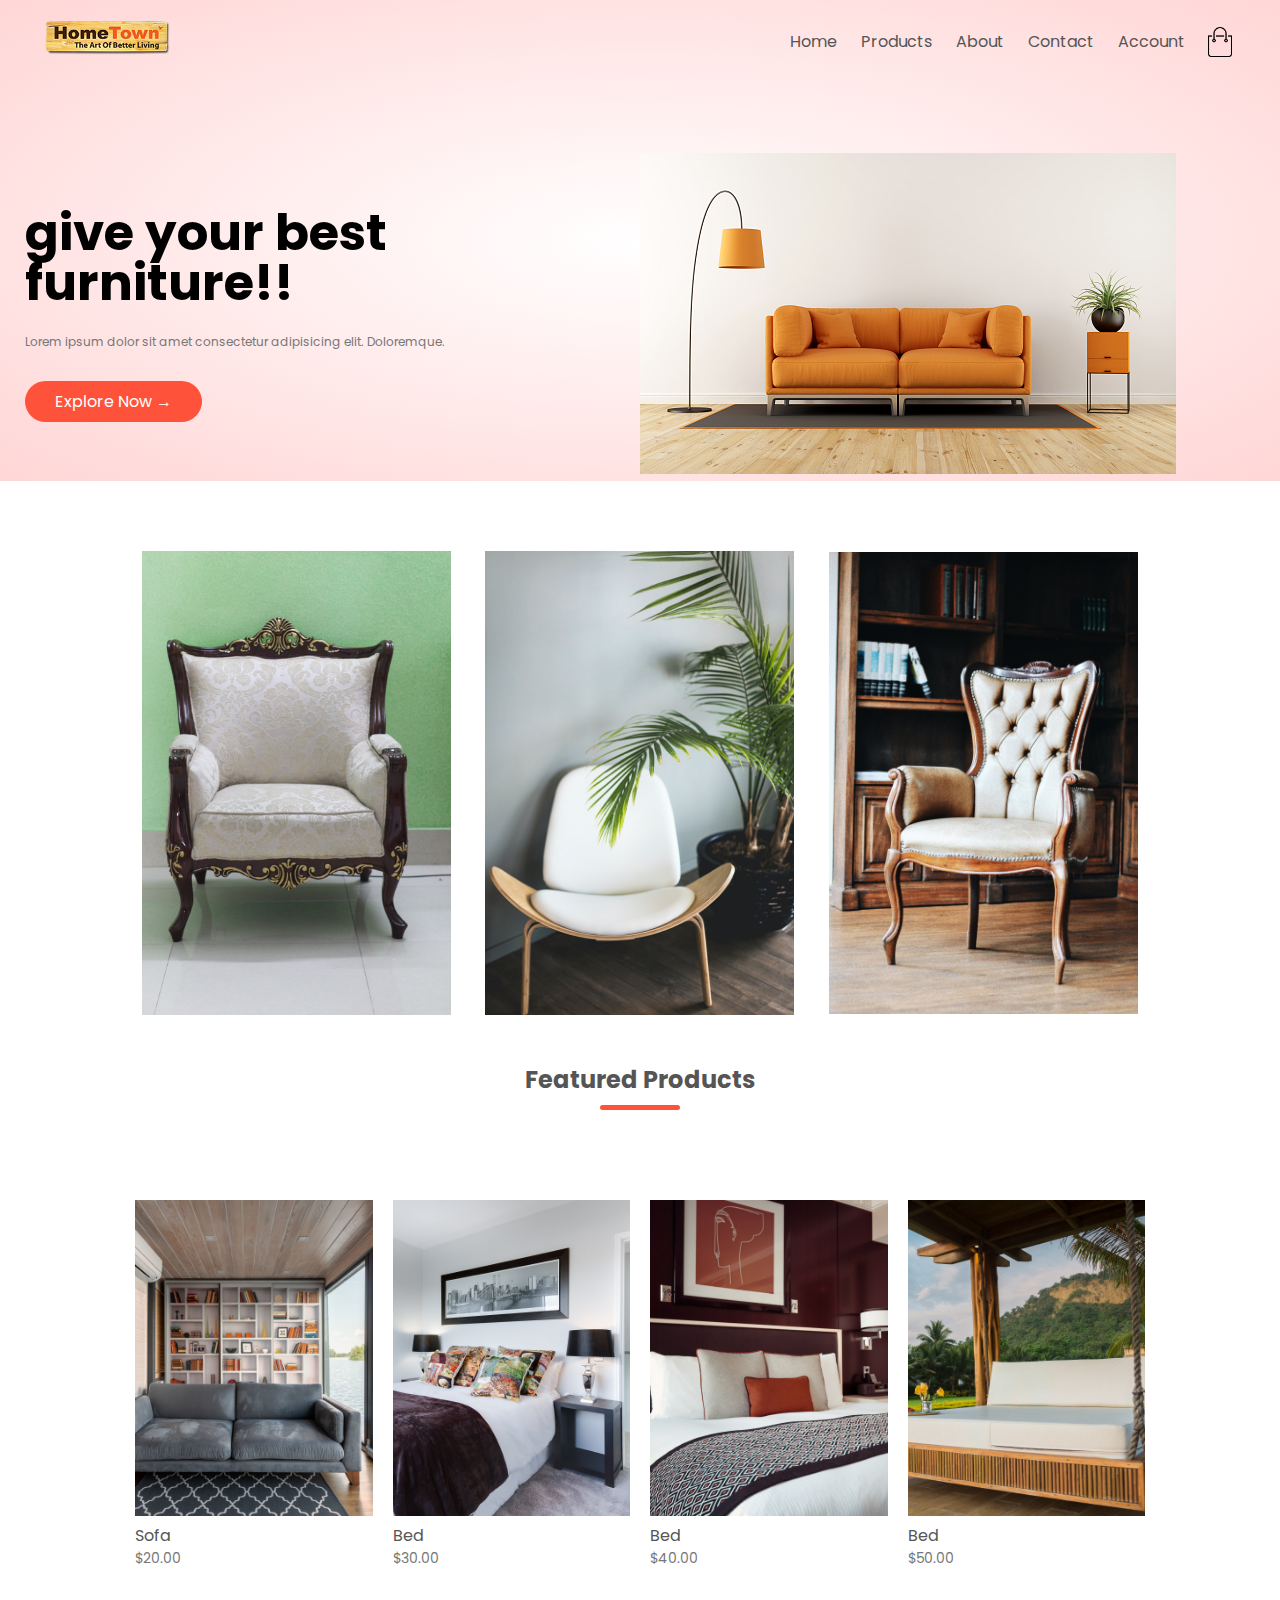
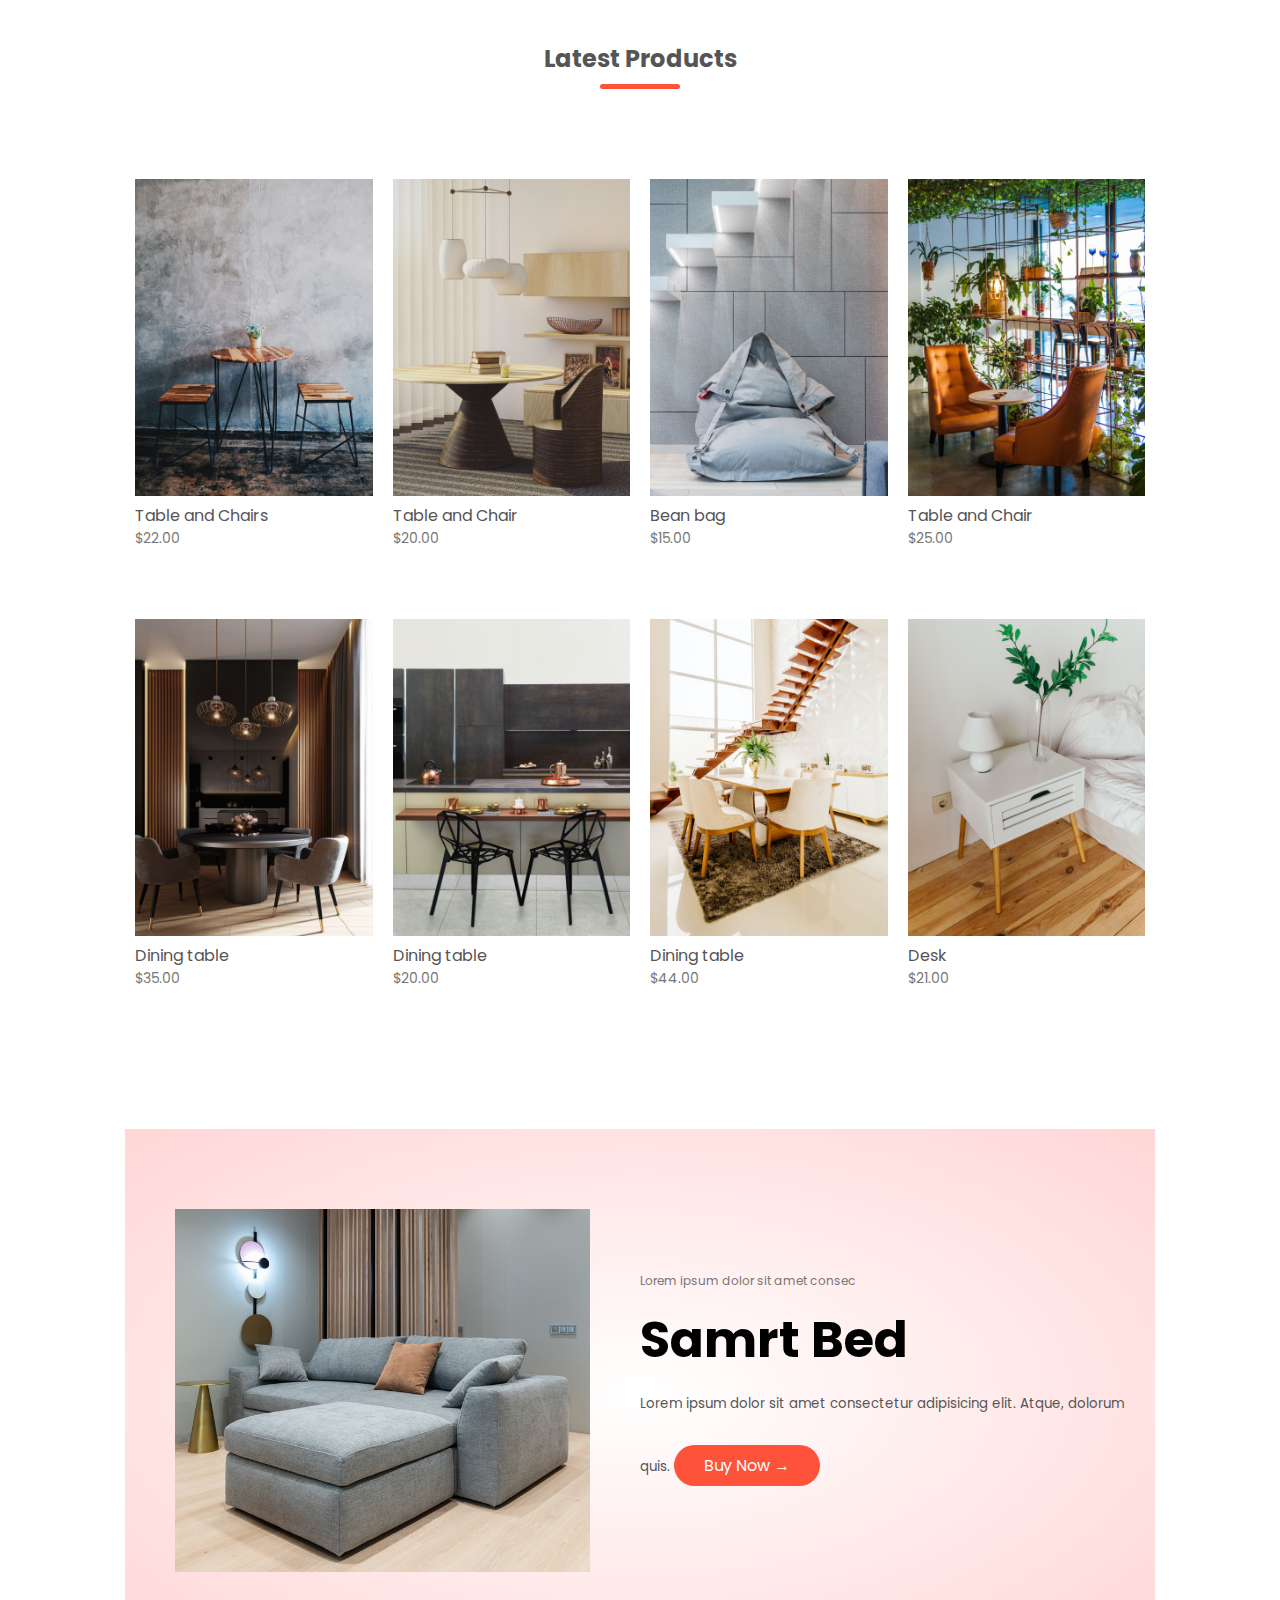
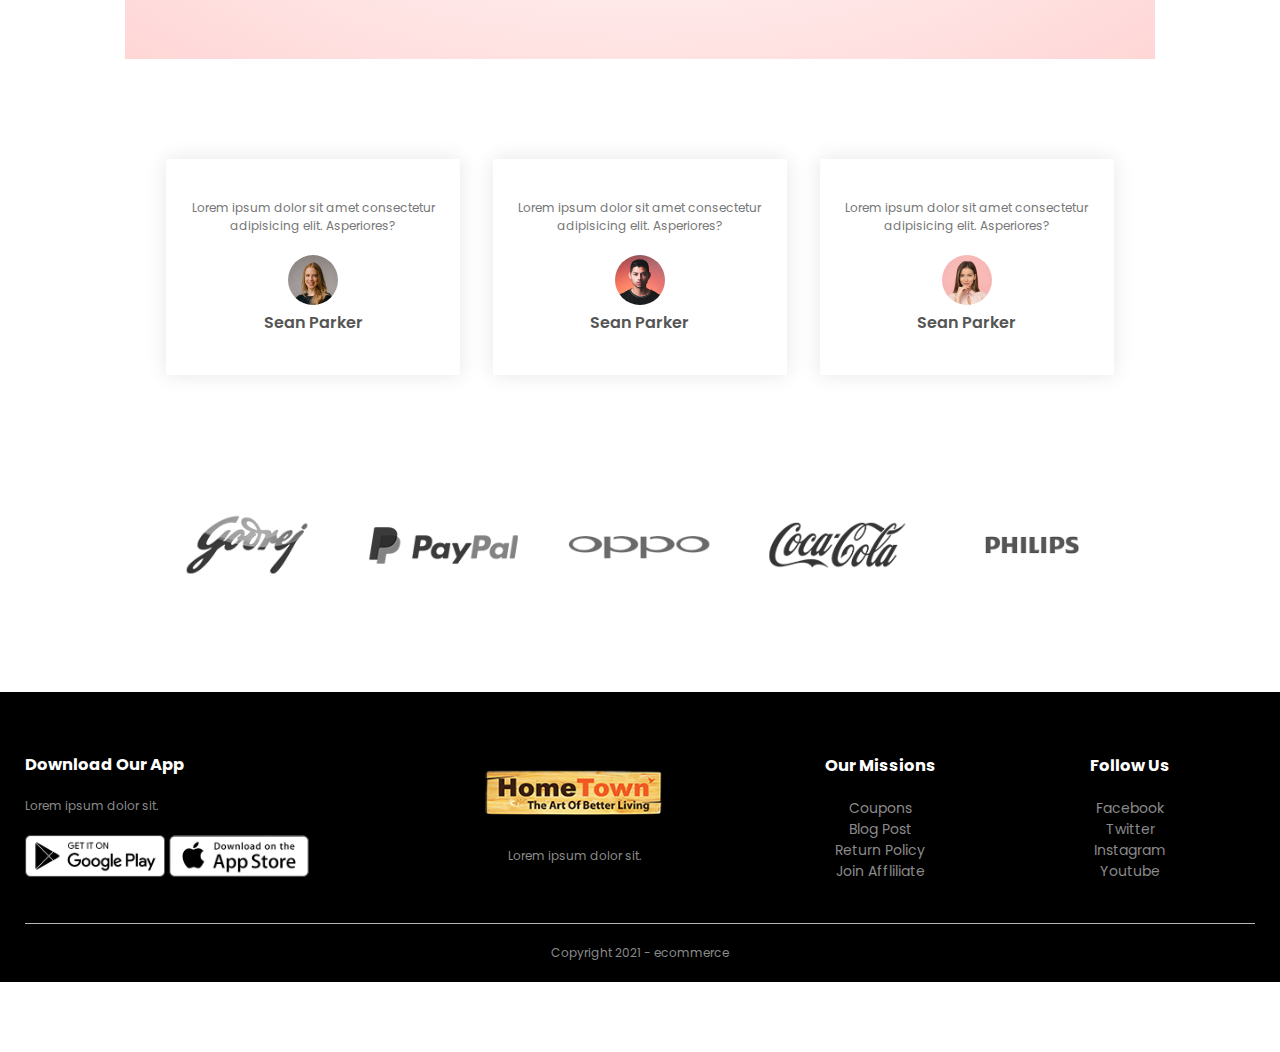
<file: index.html>
<!DOCTYPE html>
<html lang="en">
<head>
    <title>ecommerce - website</title>
    <meta name= "viewport" content = "width=device-width,initial-scale=1.0">
    <link rel="stylesheet" href="style.css">
    <link href="https://fonts.googleapis.com/css2?family=Poppins:wght@300;400;500;600;700&display=swap" rel="stylesheet">
    <link rel="stylesheet" href="https://use.fontawesome.com/releases/v5.15.4/css/all.css" integrity="sha384-DyZ88mC6Up2uqS4h/KRgHuoeGwBcD4Ng9SiP4dIRy0EXTlnuz47vAwmeGwVChigm" crossorigin="anonymous">
</head>
<body>
    <div class="header">
    <div class="container">
        <div class="navbar">
            <div class="logo">
                <img src="logo.png" width = "125px" alt="">
            </div>
            <nav>
                <ul id = "MenuItems">
                    <li><a href="">Home</a></li>
                    <li><a href="">Products</a></li>
                    <li><a href="">About</a></li>
                    <li><a href="">Contact</a></li>
                    <li><a href="">Account</a></li>
                </ul>
            </nav>
            <img src="cart.png" width = "30px" height = "30px" alt="">
            <img src="menu.png" class = "menu-icon" onclick="menutoggle()">
        </div>
        <div class="row">
            <div class="col-2">
              <h1> give your best furniture!!</h1>
              <p>Lorem ipsum dolor sit amet consectetur adipisicing elit. Doloremque.</p>
              <a href="" class = "btn">Explore Now &#8594</a>
            </div>
            <div class="col-2">
                <img src="furniture1.jpg" alt="">
            </div>
        </div>
    </div>
</div>
<!-----faetured categories------>
<div class="categories">
    <div class="small-container">
        <div class="row">
        <div class="col-3">
            <img src="chair1.jpg" alt="">
        </div>
        <div class="col-3">
            <img src="chair2.jpg" alt="">
        </div>
        <div class="col-3">
            <img src="chair4.jpg" alt="">
        </div>
    </div>
    </div>
    <!------products------>
    <div class="small-container">
        <h2 class = "title">Featured Products</h2>
        <div class="row">
            <div class="col-4">
                <img src="chair5.jpg" alt="">
                <h4>Sofa</h4>
                <div class="rating">
                    <i class="fas fa-star"></i>
                    <i class="fas fa-star"></i>
                    <i class="fas fa-star"></i>
                    <i class="fas fa-star"></i>
                    <i class="far fa-star"></i>
                </div>
                <p>$20.00</p>
            </div>
            <div class="col-4">
                <img src="bed1.jpg" alt="">
                <h4>Bed</h4>
                <div class="rating">
                    <i class="fas fa-star"></i>
                    <i class="fas fa-star"></i>
                    <i class="fas fa-star"></i>
                    <i class="fas fa-star"></i>
                    <i class="far fa-star"></i>
                </div>
                <p>$30.00</p>
            </div>
            <div class="col-4">
                <img src="bed2.jpg" alt="">
                <h4>Bed </h4>
                <div class="rating">
                    <i class="fas fa-star"></i>
                    <i class="fas fa-star"></i>
                    <i class="fas fa-star"></i>
                    <i class="fas fa-star"></i>
                    <i class="far fa-star"></i>
                </div>
                <p>$40.00</p>
            </div>
            <div class="col-4">
                <img src="bed3.jpg" alt="">
                <h4>Bed</h4>
                <div class="rating">
                    <i class="fas fa-star"></i>
                    <i class="fas fa-star"></i>
                    <i class="fas fa-star"></i>
                    <i class="fas fa-star"></i>
                    <i class="far fa-star"></i>
                </div>
                <p>$50.00</p>
            </div>
        </div>
        <h2 class="title">Latest Products</h2>
        <div class="row">
            <div class="col-4">
                <img src="table1.jpg" alt="">
                <h4>Table and Chairs</h4>
                <div class="rating">
                    <i class="fas fa-star"></i>
                    <i class="fas fa-star"></i>
                    <i class="fas fa-star"></i>
                    <i class="fas fa-star"></i>
                    <i class="far fa-star"></i>
                </div>
                <p>$22.00</p>
            </div>
            <div class="col-4">
                <img src="table2.jpg" alt="">
                <h4>Table and Chair</h4>
                <div class="rating">
                    <i class="fas fa-star"></i>
                    <i class="fas fa-star"></i>
                    <i class="fas fa-star"></i>
                    <i class="fas fa-star"></i>
                    <i class="far fa-star"></i>
                </div>
                <p>$20.00</p>
            </div>
            <div class="col-4">
                <img src="beanbag.jpg" alt="">
                <h4>Bean bag</h4>
                <div class="rating">
                    <i class="fas fa-star"></i>
                    <i class="fas fa-star"></i>
                    <i class="fas fa-star"></i>
                    <i class="fas fa-star-half"></i>
                </div>
                <p>$15.00</p>
            </div>
            <div class="col-4">
                <img src="dine1.jpg" alt="">
                <h4>Table and Chair</h4>
                <div class="rating">
                    <i class="fas fa-star"></i>
                    <i class="fas fa-star"></i>
                    <i class="fas fa-star"></i>
                    <i class="fas fa-star"></i>
                    <i class="fas fa-star-half"></i>
                </div>
                <p>$25.00</p>
            </div>
            <div class="row">
                <div class="col-4">
                    <img src="dine2.jpg" alt="">
                    <h4>Dining table</h4>
                    <div class="rating">
                        <i class="fas fa-star"></i>
                        <i class="fas fa-star"></i>
                        <i class="fas fa-star"></i>
                        <i class="fas fa-star"></i>
                        <i class="far fa-star"></i>
                    </div>
                    <p>$35.00</p>
                </div>
                <div class="col-4">
                    <img src="dine3.jpg" alt="">
                    <h4>Dining table</h4>
                    <div class="rating">
                        <i class="fas fa-star"></i>
                        <i class="fas fa-star"></i>
                        <i class="fas fa-star"></i>
                        <i class="fas fa-star"></i>
                        <i class="far fa-star"></i>
                    </div>
                    <p>$20.00</p>
                </div>
                <div class="col-4">
                    <img src="dine4.jpg" alt="">
                    <h4>Dining table</h4>
                    <div class="rating">
                        <i class="fas fa-star"></i>
                        <i class="fas fa-star"></i>
                        <i class="fas fa-star"></i>
                        <i class="fas fa-star-half"></i>
                    </div>
                    <p>$44.00</p>
                </div>
                <div class="col-4">
                    <img src="desk.jpg" alt="">
                    <h4>Desk</h4>
                    <div class="rating">
                        <i class="fas fa-star"></i>
                        <i class="fas fa-star"></i>
                        <i class="fas fa-star"></i>
                        <i class="fas fa-star"></i>
                        <i class="fas fa-star-half"></i>
                    </div>
                    <p>$21.00</p>
                </div>
        </div>
    </div>
    <!-----offers----->
    <div class="offer">
        <div class="smaii-container">
            <div class="row">
                <div class="col-2">
                    <img src="sofa.jpg"  class = "offer-img"alt="">
                </div>
                <div class="col-2">
                    <p>Lorem ipsum dolor sit amet consec </p>
                    <h1>Samrt Bed </h1>
                    <small>Lorem ipsum dolor sit amet consectetur adipisicing elit. Atque, dolorum quis.</small>
                    <a href="" class = "btn">Buy Now &#8594</a>
                </div>
            </div>
        </div>
    </div>
    <!-------testimonial----->
    <div class="testimonial">
        <div class="small-container">
            <div class="row">
                <div class="col-3">
                    <i class = "fa fa-quote-left"></i>
                   <p>Lorem ipsum dolor sit amet consectetur adipisicing elit. Asperiores?</p> 
                   <div class="rating">
                    <i class="fas fa-star"></i>
                    <i class="fas fa-star"></i>
                    <i class="fas fa-star"></i>
                    <i class="fas fa-star"></i>
                    <i class="far fa-star"></i>
                </div>
                <img src="user-1.png" alt="">
                <h3>Sean Parker</h3>
                </div>
                <div class="col-3">
                    <i class = "fa fa-quote-left"></i>
                   <p>Lorem ipsum dolor sit amet consectetur adipisicing elit. Asperiores?</p> 
                   <div class="rating">
                    <i class="fas fa-star"></i>
                    <i class="fas fa-star"></i>
                    <i class="fas fa-star"></i>
                    <i class="fas fa-star"></i>
                    <i class="far fa-star"></i>
                </div>
                <img src="user-2.png" alt="">
                <h3>Sean Parker</h3>
                </div>
                <div class="col-3">
                    <i class = "fa fa-quote-left"></i>
                   <p>Lorem ipsum dolor sit amet consectetur adipisicing elit. Asperiores?</p> 
                   <div class="rating">
                    <i class="fas fa-star"></i>
                    <i class="fas fa-star"></i>
                    <i class="fas fa-star"></i>
                    <i class="fas fa-star"></i>
                    <i class="far fa-star"></i>
                </div>
                <img src="user-3.png" alt="">
                <h3>Sean Parker</h3>
                </div>
            </div>
        </div>
    </div>
    <!----brands----->
    <div class="brands">
        <div class="small-container">
            <div class="row">
                <div class="col-5">
                    <img src="logo-godrej.png" alt="">
                </div>
                <div class="col-5">
                    <img src="logo-paypal.png" alt="">
                </div>
                <div class="col-5">
                    <img src="logo-oppo.png" alt="">
                </div>
                <div class="col-5">
                    <img src="logo-coca-cola.png" alt="">
                </div>
                <div class="col-5">
                    <img src="logo-philips.png" alt="">
                </div>
            </div>
        </div>
    </div>
</div>
    <!-----footer------>
    <div class="footer">
        <div class="container">
            <div class="row">
                <div class="footer-col-1">
                    <h3>Download Our App</h3>
                    <p>Lorem ipsum dolor sit.</p>
                    <div class="app-logo">
                        <img src="play-store.png" alt="">
                        <img src="app-store.png" alt="">
                    </div>
                </div>
                <div class="footer-col-2">
                    <img src="logo.png" alt="">
                    <p>Lorem ipsum dolor sit.</p>
                </div>
                <div class="footer-col-3">
                    <h3>Our Missions</h3>
                   <ul>
                       <li>Coupons</li>
                       <li>Blog Post</li>
                       <li>Return Policy</li>
                       <li>Join Affliliate</li>
                   </ul>  
                </div>
                <div class="footer-col-4">
                    <h3>Follow Us</h3>
                   <ul>
                       <li>Facebook</li>
                       <li>Twitter</li>
                       <li>Instagram</li>
                       <li>Youtube</li>
                   </ul>  
                </div>
            </div>
            <hr>
            <p class = "copyright"> Copyright 2021 - ecommerce</p>
        </div>
    </div>
<script>
    var MEnuItems = document.getElementById("MenuItems");
    MEnuItems.style.maxHeight = "0px";

    function menutoggle(){
        if(MEnuItems.style.maxHeight = "0px")
        {
            MEnuItems.style.maxHeight = "200px";
        }
        else{
            MEnuItems.style.maxHeight = "0px";
        }
    }
</script>
</body>
</html>
</file>
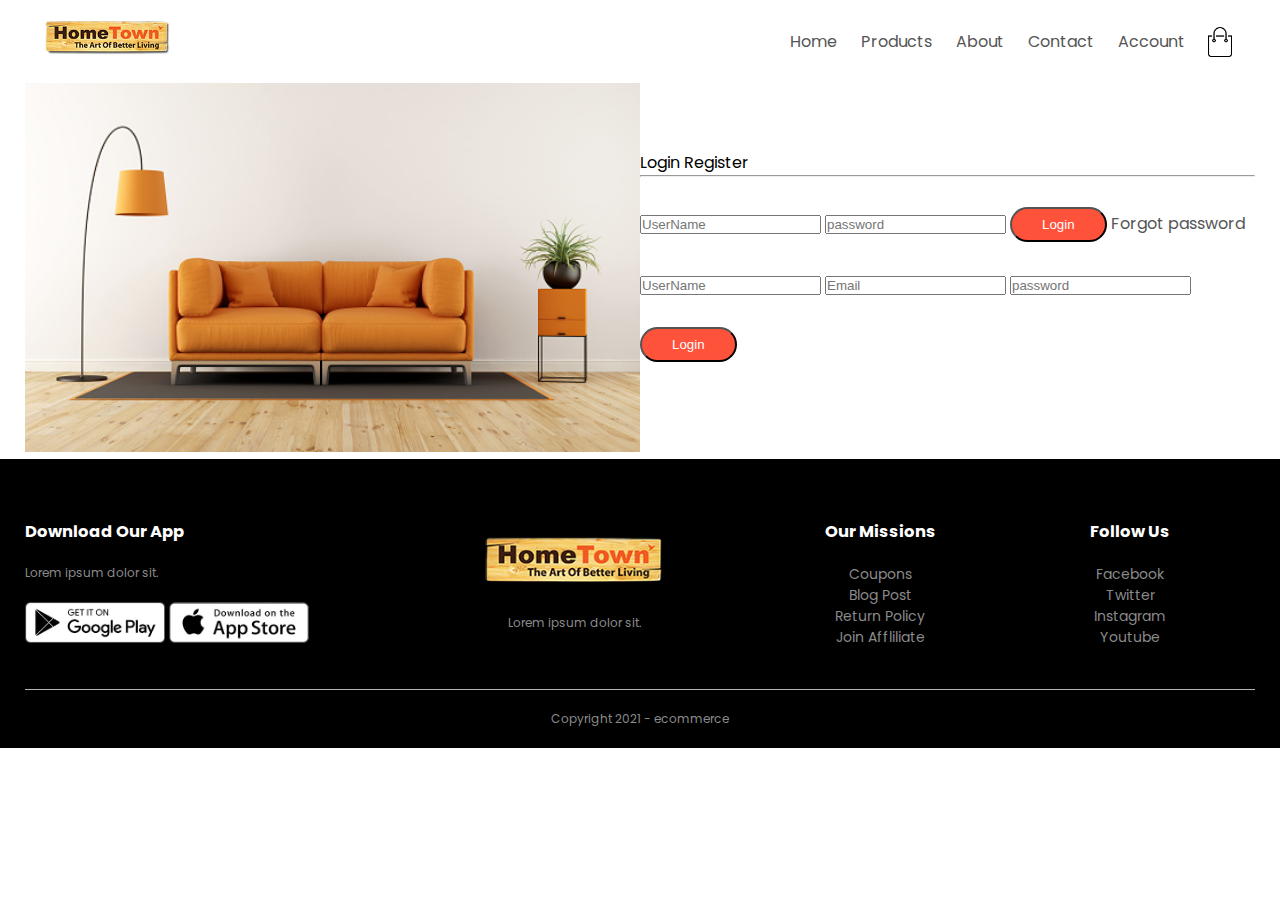
<file: Account.html>
<!DOCTYPE html>
<html lang="en">
<head>
    <title>All products</title>
    <meta name= "viewport" content = "width=device-width,initial-scale=1.0">
    <link rel="stylesheet" href="style.css">
    <link href="https://fonts.googleapis.com/css2?family=Poppins:wght@300;400;500;600;700&display=swap" rel="stylesheet">
    <link rel="stylesheet" href="https://use.fontawesome.com/releases/v5.15.4/css/all.css" integrity="sha384-DyZ88mC6Up2uqS4h/KRgHuoeGwBcD4Ng9SiP4dIRy0EXTlnuz47vAwmeGwVChigm" crossorigin="anonymous">
</head>
<body>
    
    <div class="container">
        <div class="navbar">
            <div class="logo">
                <img src="logo.png" width = "125px" alt="">
            </div>
            <nav>
                <ul id = "MenuItems">
                    <li><a href="index.html">Home</a></li>
                    <li><a href="products.html">Products</a></li>
                    <li><a href="About.html">About</a></li>
                    <li><a href="Contact.html">Contact</a></li>
                    <li><a href="Account.html">Account</a></li>
                </ul>
            </nav>
            <img src="cart.png" width = "30px" height = "30px" alt="">
            <img src="menu.png" class = "menu-icon" onclick="menutoggle()">
        </div>
    </div>
    <!----accountpage------>
    <div class="account-page">
        <div class="container">
           <div class="row">
               <div class="col-2">
                   <img src="furniture1.jpg" width = "100%" alt="">
               </div>
               <div class="col-2">
                <div class="form-container">
                    <div class="form-btn">
                        <span onclick="login()">Login</span>
                        <span onclick="register()">Register</span>
                        <hr id ="Indicator">
                    </div>
                    <form id = "LoginForm">
                        <input type="text" placeholder="UserName">
                        <input type="=password" placeholder="password">
                        <button type = "submit" class = "btn">Login</button>
                        <a href="">Forgot password</a>
                    </form>
                    <form id = "RegForm">
                        <input type="text" placeholder="UserName">
                        <input type="emai" placeholder="Email">
                        <input type="=password" placeholder="password">
                        <button type = "submit" class = "btn">Login</button>
                        
                    </form>
                </div>
            </div>
           </div> 
        </div>
    </div>
    
    
    <!-----footer------>
    <div class="footer">
        <div class="container">
            <div class="row">
                <div class="footer-col-1">
                    <h3>Download Our App</h3>
                    <p>Lorem ipsum dolor sit.</p>
                    <div class="app-logo">
                        <img src="play-store.png" alt="">
                        <img src="app-store.png" alt="">
                    </div>
                </div>
                <div class="footer-col-2">
                    <img src="logo.png" alt="">
                    <p>Lorem ipsum dolor sit.</p>
                </div>
                <div class="footer-col-3">
                    <h3>Our Missions</h3>
                   <ul>
                       <li>Coupons</li>
                       <li>Blog Post</li>
                       <li>Return Policy</li>
                       <li>Join Affliliate</li>
                   </ul>  
                </div>
                <div class="footer-col-4">
                    <h3>Follow Us</h3>
                   <ul>
                       <li>Facebook</li>
                       <li>Twitter</li>
                       <li>Instagram</li>
                       <li>Youtube</li>
                   </ul>  
                </div>
            </div>
            <hr>
            <p class = "copyright"> Copyright 2021 - ecommerce</p>
        </div>
    </div>
<script>
    var MEnuItems = document.getElementById("MenuItems");
    MEnuItems.style.maxHeight = "0px";

    function menutoggle(){
        if(MEnuItems.style.maxHeight = "0px")
        {
            MEnuItems.style.maxHeight = "200px";
        }
        else{
            MEnuItems.style.maxHeight = "0px";
        }
    }
</script>

<script>
    var LoginForm = document.getElementById("LoginForm");
    var RegForm = document.getElementById("RegForm");
    var Indicator = document.getElementById("Indicator");

    function register(){
        RegForm.style.transform = "translateX(0px)";
        LoginForm.style.transform = "translateX(0px)";
        Indicator.style.transform = "translateX(100px)";
    }
    function login(){
        RegForm.style.transform = "translateX(300px)";
        LoginForm.style.transform = "translateX(300px)";
        Indicator.style.transform = "translateX(0px)";
    }
</script>
</body>
</html>
</file>
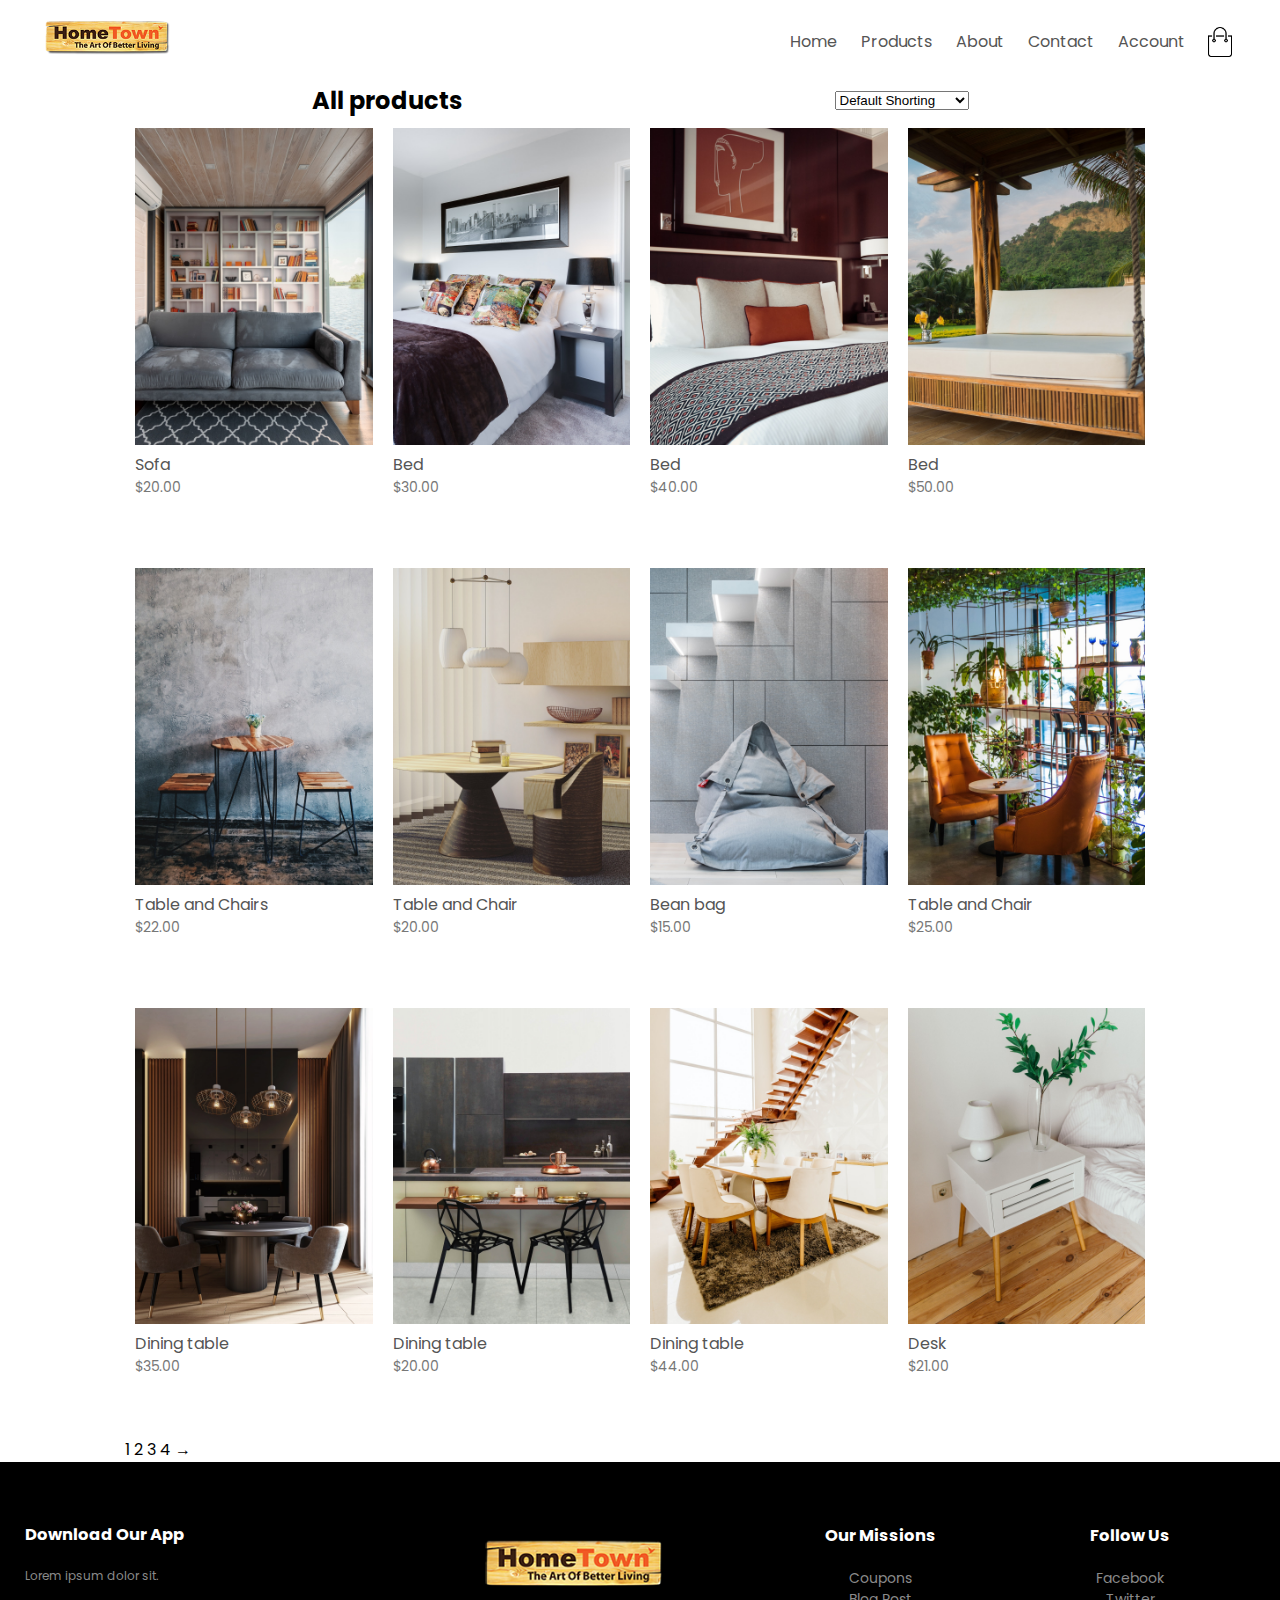
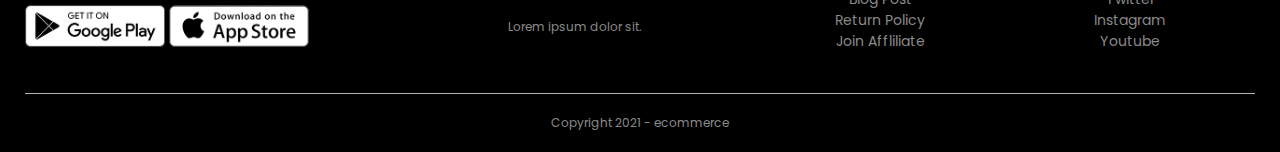
<file: products.html>
<!DOCTYPE html>
<html lang="en">
<head>
    <title>All products</title>
    <meta name= "viewport" content = "width=device-width,initial-scale=1.0">
    <link rel="stylesheet" href="style.css">
    <link href="https://fonts.googleapis.com/css2?family=Poppins:wght@300;400;500;600;700&display=swap" rel="stylesheet">
    <link rel="stylesheet" href="https://use.fontawesome.com/releases/v5.15.4/css/all.css" integrity="sha384-DyZ88mC6Up2uqS4h/KRgHuoeGwBcD4Ng9SiP4dIRy0EXTlnuz47vAwmeGwVChigm" crossorigin="anonymous">
</head>
<body>
    
    <div class="container">
        <div class="navbar">
            <div class="logo">
                <img src="logo.png" width = "125px" alt="">
            </div>
            <nav>
                <ul id = "MenuItems">
                    <li><a href="index.html">Home</a></li>
                    <li><a href="products.html">Products</a></li>
                    <li><a href="About.html">About</a></li>
                    <li><a href="Contact.html">Contact</a></li>
                    <li><a href="Account.html">Account</a></li>
                </ul>
            </nav>
            <img src="cart.png" width = "30px" height = "30px" alt="">
            <img src="menu.png" class = "menu-icon" onclick="menutoggle()">
        </div>
    </div>


    
    <div class="small-container">
        <div class="row row-2">
            <h2>All products</h2>
            <select>
                <option>Default Shorting</option>
                <option>Short by price</option>
                <option>Short by popularity</option>
                <option>Short by rating</option>
                <option>Short by sale</option>
            </select>
        </div>
        <div class="row">
            <div class="col-4">
                <img src="chair5.jpg" alt="">
                <h4>Sofa</h4>
                <div class="rating">
                    <i class="fas fa-star"></i>
                    <i class="fas fa-star"></i>
                    <i class="fas fa-star"></i>
                    <i class="fas fa-star"></i>
                    <i class="far fa-star"></i>
                </div>
                <p>$20.00</p>
            </div>
            <div class="col-4">
                <img src="bed1.jpg" alt="">
                <h4>Bed</h4>
                <div class="rating">
                    <i class="fas fa-star"></i>
                    <i class="fas fa-star"></i>
                    <i class="fas fa-star"></i>
                    <i class="fas fa-star"></i>
                    <i class="far fa-star"></i>
                </div>
                <p>$30.00</p>
            </div>
            <div class="col-4">
                <img src="bed2.jpg" alt="">
                <h4>Bed </h4>
                <div class="rating">
                    <i class="fas fa-star"></i>
                    <i class="fas fa-star"></i>
                    <i class="fas fa-star"></i>
                    <i class="fas fa-star"></i>
                    <i class="far fa-star"></i>
                </div>
                <p>$40.00</p>
            </div>
            <div class="col-4">
                <img src="bed3.jpg" alt="">
                <h4>Bed</h4>
                <div class="rating">
                    <i class="fas fa-star"></i>
                    <i class="fas fa-star"></i>
                    <i class="fas fa-star"></i>
                    <i class="fas fa-star"></i>
                    <i class="far fa-star"></i>
                </div>
                <p>$50.00</p>
            </div>
        </div>
        <div class="row">
            <div class="col-4">
                <img src="table1.jpg" alt="">
                <h4>Table and Chairs</h4>
                <div class="rating">
                    <i class="fas fa-star"></i>
                    <i class="fas fa-star"></i>
                    <i class="fas fa-star"></i>
                    <i class="fas fa-star"></i>
                    <i class="far fa-star"></i>
                </div>
                <p>$22.00</p>
            </div>
            <div class="col-4">
                <img src="table2.jpg" alt="">
                <h4>Table and Chair</h4>
                <div class="rating">
                    <i class="fas fa-star"></i>
                    <i class="fas fa-star"></i>
                    <i class="fas fa-star"></i>
                    <i class="fas fa-star"></i>
                    <i class="far fa-star"></i>
                </div>
                <p>$20.00</p>
            </div>
            <div class="col-4">
                <img src="beanbag.jpg" alt="">
                <h4>Bean bag</h4>
                <div class="rating">
                    <i class="fas fa-star"></i>
                    <i class="fas fa-star"></i>
                    <i class="fas fa-star"></i>
                    <i class="fas fa-star-half"></i>
                </div>
                <p>$15.00</p>
            </div>
            <div class="col-4">
                <img src="dine1.jpg" alt="">
                <h4>Table and Chair</h4>
                <div class="rating">
                    <i class="fas fa-star"></i>
                    <i class="fas fa-star"></i>
                    <i class="fas fa-star"></i>
                    <i class="fas fa-star"></i>
                    <i class="fas fa-star-half"></i>
                </div>
                <p>$25.00</p>
            </div>
            <div class="row">
                <div class="col-4">
                    <img src="dine2.jpg" alt="">
                    <h4>Dining table</h4>
                    <div class="rating">
                        <i class="fas fa-star"></i>
                        <i class="fas fa-star"></i>
                        <i class="fas fa-star"></i>
                        <i class="fas fa-star"></i>
                        <i class="far fa-star"></i>
                    </div>
                    <p>$35.00</p>
                </div>
                <div class="col-4">
                    <img src="dine3.jpg" alt="">
                    <h4>Dining table</h4>
                    <div class="rating">
                        <i class="fas fa-star"></i>
                        <i class="fas fa-star"></i>
                        <i class="fas fa-star"></i>
                        <i class="fas fa-star"></i>
                        <i class="far fa-star"></i>
                    </div>
                    <p>$20.00</p>
                </div>
                <div class="col-4">
                    <img src="dine4.jpg" alt="">
                    <h4>Dining table</h4>
                    <div class="rating">
                        <i class="fas fa-star"></i>
                        <i class="fas fa-star"></i>
                        <i class="fas fa-star"></i>
                        <i class="fas fa-star-half"></i>
                    </div>
                    <p>$44.00</p>
                </div>
                <div class="col-4">
                    <img src="desk.jpg" alt="">
                    <h4>Desk</h4>
                    <div class="rating">
                        <i class="fas fa-star"></i>
                        <i class="fas fa-star"></i>
                        <i class="fas fa-star"></i>
                        <i class="fas fa-star"></i>
                        <i class="fas fa-star-half"></i>
                    </div>
                    <p>$21.00</p>
                </div>
        </div>
    </div>
    <div class="page-btn">
        <span>1</span>
        <span>2</span>
        <span>3</span>
        <span>4</span>
        <span>&#8594</span>
    </div>
    </div>
    <!-----footer------>
    <div class="footer">
        <div class="container">
            <div class="row">
                <div class="footer-col-1">
                    <h3>Download Our App</h3>
                    <p>Lorem ipsum dolor sit.</p>
                    <div class="app-logo">
                        <img src="play-store.png" alt="">
                        <img src="app-store.png" alt="">
                    </div>
                </div>
                <div class="footer-col-2">
                    <img src="logo.png" alt="">
                    <p>Lorem ipsum dolor sit.</p>
                </div>
                <div class="footer-col-3">
                    <h3>Our Missions</h3>
                   <ul>
                       <li>Coupons</li>
                       <li>Blog Post</li>
                       <li>Return Policy</li>
                       <li>Join Affliliate</li>
                   </ul>  
                </div>
                <div class="footer-col-4">
                    <h3>Follow Us</h3>
                   <ul>
                       <li>Facebook</li>
                       <li>Twitter</li>
                       <li>Instagram</li>
                       <li>Youtube</li>
                   </ul>  
                </div>
            </div>
            <hr>
            <p class = "copyright"> Copyright 2021 - ecommerce</p>
        </div>
    </div>
<script>
    var MEnuItems = document.getElementById("MenuItems");
    MEnuItems.style.maxHeight = "0px";

    function menutoggle(){
        if(MEnuItems.style.maxHeight = "0px")
        {
            MEnuItems.style.maxHeight = "200px";
        }
        else{
            MEnuItems.style.maxHeight = "0px";
        }
    }
</script>
</body>
</html>
</file>
<file: style.css>
*{
    margin: 0;
    padding: 0;
    box-sizing: border-box;
}
body{
    font-family: 'Poppins', sans-serif;;
}
.navbar{
    display: flex;
    align-items: center;
    padding: 20px;
}
nav{
    flex:1;
    text-align: right;
}
nav ul{
    display: inline-block;
    list-style-type:none;  
}
nav ul li{
    display: inline-block;
    margin-right:20px;
}
a{
    text-decoration: none;
    color: #555;
}
p{
    color:#555;
}
.container{
    max-width: 1300px;
    margin:auto;
    padding-left: 25px;
    padding-right: 25px;
}
.row{
    display:flex;
    align-items: center;
    flex-wrap: wrap;
    justify-content: space-around;
}
.col-2{
    flex-basis:  50%;
    min-width: 300px;
}
.col-2 img{
    max-width: 100%;
    padding: 50px o;
}
.col-2 h1{
    font-size: 50px;
    line-height:  50px;
    margin: 25px 0;  
}
.btn{
    display: inline-block;
    background: #ff523b;
    color:white;
    padding: 8px 30px;
    margin: 30px 0;
    border-radius:  30px;
    transition: background 0.5s;
}
.btn:hover{
    background: #563434;
}
.header{
    background: radial-gradient(#fff,#ffd6d6);
}
.header .row{
     margin-top: 70px;
}
.categories{
    margin: 70px 0;
}
.col-3{
    flex-basis: 30%;
    min-width: 250px;
    margin-bottom: 30px;
}
.col-3 img{
    width: 100%;   
}
.small-container{
    max-width:  1080px;
    margin: auto;
    padding-left: 25px;
    padding-right: 25px;
}
.col-4{
    flex-basis: 25%;
    padding: 10px;
    min-width: 200px;
    margin-bottom:  50px;
    transition: transform 0.5s;
}
.col-4 img{
    width: 100%;  
}
.title{
    text-align: center;
    margin:  0 auto 80px;
    position:relative;
    line-height: 60px;
    color: #555;
}
.title::after{
    content: ' ';
    background: #ff523b;
    width: 80px;
    height: 5px;
    border-radius: 5px;
    position:absolute;
    bottom: 0;
    left: 50%;
    transform: translateX(-50%);
}
h4{
    color: #555;
    font-weight: normal;
}
.col-4 p{
    font-size: 14px;
}
.rating.fa{
    color:#ff523b;
}
.col-4:hover{
   transform: translateY(-5px); 
}
/*--------offer------*/
.offer{
    background: radial-gradient(#fff,#ffd6d6);
    margin-top: 80px;
    padding: 30px 0;
}
.col-2 .offer-img{
    padding: 50px;
}
small{
    color:#555;
}
.testimonial{
    padding-top: 100px;
}
.testimonial .col-3{
    text-align: center;
    padding: 40px 20px;
    box-shadow: 0 0 20px 0px rgba(0,0,0,0.1);
    cursor: pointer;
    transition: transform 0.5s;
}
.testimonial .col-3 img{
    width: 50px;
    margin-top: 20px;
    border-radius: 50%;
}
.testimonial .col-3:hover{
    transform:translateY(-10px);
}
.fa,fa-quote-left{
    font-size: 34px;
    color: #ff523b;
}
.col-3,p{
    font-size: 12px;
    margin: 12px o;
    color:#777;
}
.testimonial .col-3 h3{
    font-weight: 600;
    color: #555;
    font-size: 16px;
}
/*-------------brands=======*/
.brands{
    margin: 100px auto;
}
.col-5{
    width: 160px;
}
.col-5 img{
    width:  100%;
    cursor: pointer;
    filter: grayscale(100%);
}
.col-5 img:hover{
    filter: grayscale(0);
}
.footer{
    background: #000;
    color:#8a8a8a;
    font-size: 14px;
    padding: 60px 0 20px;
}
.footer p{
    color: #8a8a8a;
}
.footer h3{
    color: #fff;
    margin-bottom: 20px;
}
.footer-col-1,.footer-col-2,.footer-col-3,.footer-col-4{
    min-width: 250px;
    margin-bottom: 20px;
}
.footer-col-1{
    flex-basis: 30%;
}
.footer-col-2{
    flex: 1;
    text-align: center;
}
.footer-col-2 img{
    width: 180px;
    margin-bottom: 20px;
}
.footer-col-3,.footer-col-4{
    flex-basis: 12%;
    text-align: center;
}
ul{
    list-style-type: none;
}
.app-logo{
    margin-top: 20px;
}
.app-logo img{
    width: 140px;
}
.footer hr{
    border:none;
    background: #b5b5b5;
    height: 1px;
    margin: 20px 0;
}
.copyright{
    text-align: center;
}
.menu-icon{
    width: 28px;
    margin-left: 20px;
    display: none;
}
/*-------------media query for menu-------*/
@media only screen and (max-width: 800px) {

    nav ul{
        position:absolute;
        top: 70px;
        left: 0;
        background: #333;
        width: 100px;
        overflow: hidden;
        transition: max-height 0.5s;
    }
    nav ul li{
        display: block;
        margin-right:  50px;
        margin-top: 10px;
        margin-bottom:  10px;
    }
    nav ul li a{
        color: #fff;
    }
    .menu-icon{
        display: block;
        cursor:pointer;
    } 
}
@media only screen and (max-width: 600px){
    .row{
        text-align: center;
    }
    .col-2,.col-3,.col-4{
        flex-basis:  100%;
    }
}
</file>
